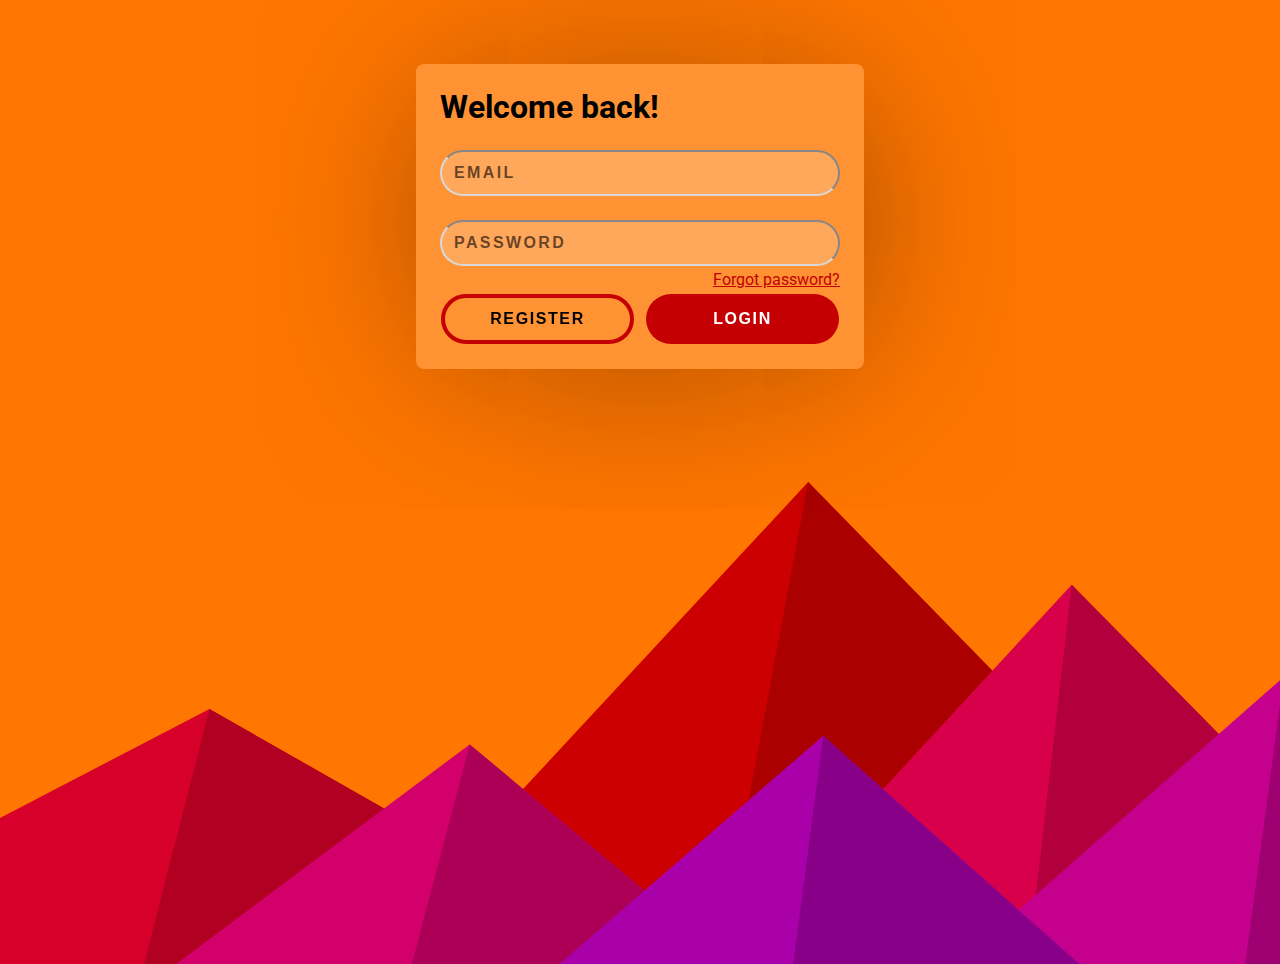
<file: hw/index.html>
<!DOCTYPE html>
<html lang="en">
<head>
    <meta charset="UTF-8">
    <meta name="viewport" content="width=device-width">
    <meta http-equiv="X-UA-Compatible" content="ie=edge">

    <link rel="stylesheet" href="style.css">

    <title>Login And Registration Form</title>
</head>
<body>
    <div class="card">
        <h1 class="card-title">Welcome back!</h1>
        <form action="#" method="post">
            <div class="input-wrapper">
                <input type="email" id="email" class="form-input" placeholder="Email">
            </div>
            <div class="input-wrapper">
                <input type="password" id="password" class="form-input" placeholder="Password">
            </div>
            <div class="links">
                <a href="#">Forgot password?</a>
            </div>
            <div class="card-actions">
                <button class="button secondary-button" type="button">Register</button>
                <button class="button primary-button" type="submit">Login</button>
            </div>
        </form>
    </div>
</body>
</html>
</file>
<file: hw/style.css>
@import url('https://fonts.googleapis.com/css?family=Roboto:400,700&display=swap');

body {
    background-color: hsl(28, 100%, 50%);
    background: url("background.svg") bottom / cover;
    color: black;
    font-family: "Roboto", "Helverica Neue", Arial, Helvetica, sans-serif;

    margin: 0;
    padding: 0;
    width: 100vw;
    height: 100vh;
}

.card {
    width: 100%;
    max-width: 400px;
    margin: 64px auto 0;
    background-color: hsl(28, 100%, 60%);
    padding: 24px;
    border-radius: 8px;
    box-shadow: 5px 7px 200px -40px rgba(0, 0, 0, 0.6);
    display: flex;
    flex-direction: column;
}

.card-title {
    margin: 0;
}

.card-actions {
    display: grid;
    grid-template-columns: 1fr 1fr;
    column-gap: 12px;
    padding: 1px;
}

.links {
    flex: 1;
    text-align: end;
    width: 100%;
    margin: 4px 0;
}

.links a {
    color: rgba(197, 0, 3);
}

.links a:hover {
    text-decoration: none;
}

.input-wrapper {
    display: flex;
}

.input-wrapper .form-input {
    display: block;
    flex: 1;

    width: 100%;
    margin-top: 24px;
    padding: 12px;

    font-weight: bold;
    font-size: 16px;

    background-color: rgba(255, 255, 255, 0.2);

    border-radius: 1000px; /* This is a hack for the pill-like shape */
    border-width: 2px;
    border-color: rgb(135, 135, 135) rgb(135, 135, 135) rgb(217, 217, 217) rgb(217, 217, 217);
    border-style: solid;
}

.input-wrapper .form-input::placeholder {
    text-transform: uppercase;
    letter-spacing: 0.15em;
    font-weight: bold;
    color: rgba(0, 0, 0, 0.6);
}

.button {
    position: relative;

    padding: 12px 8px;
    text-align: center;
    width: 100%;

    font-size: 16px;
    text-transform: uppercase;
    letter-spacing: 0.1em;
    font-weight: bold;

    border-radius: 1000px; /* Again... hack */
    transform: perspective(1px) translateZ(0px); /* Needed for the aimation */
}

.primary-button {
    border: 0 solid black;

    background-color: rgb(197, 0, 3);
    color: white;
}

.primary-button::before {
    content: "";
    position: absolute;

    background-color: rgb(160, 4, 160);
    border-radius: 1000px; /* Again... hack */

    bottom: 0;
    left: 0;
    right: 0;
    top: 0;

    --closed-width: 100%;

    clip-path: polygon(var(--closed-width) 0, 100% 0,  100% 100%, var(--closed-width) 100%);

    z-index: -1;
    transition: 0.2s ease-in;
}

.primary-button:hover::before {
    --closed-width: 0%;
}

.secondary-button {
    border: 4px solid rgb(197, 0, 3);
    background-color: transparent;

    transition: color 0.2s ease-in;
}

.secondary-button:hover {
    color: white;
}

.secondary-button::before {
    content: "";
    position: absolute;

    background-color: rgb(197, 0, 3);
    border-radius: 1000px;

    bottom: 0;
    left: 0;
    right: 0;
    top: 0;

    --closed-height: 100%;

    clip-path: polygon(0 var(--closed-height), 100% var(--closed-height), 100% 100%, 0 100%);

    z-index: -1;
    transition: 0.2s ease-in;
}

.secondary-button:hover::before {
    --closed-height: 0%;
}
</file>
